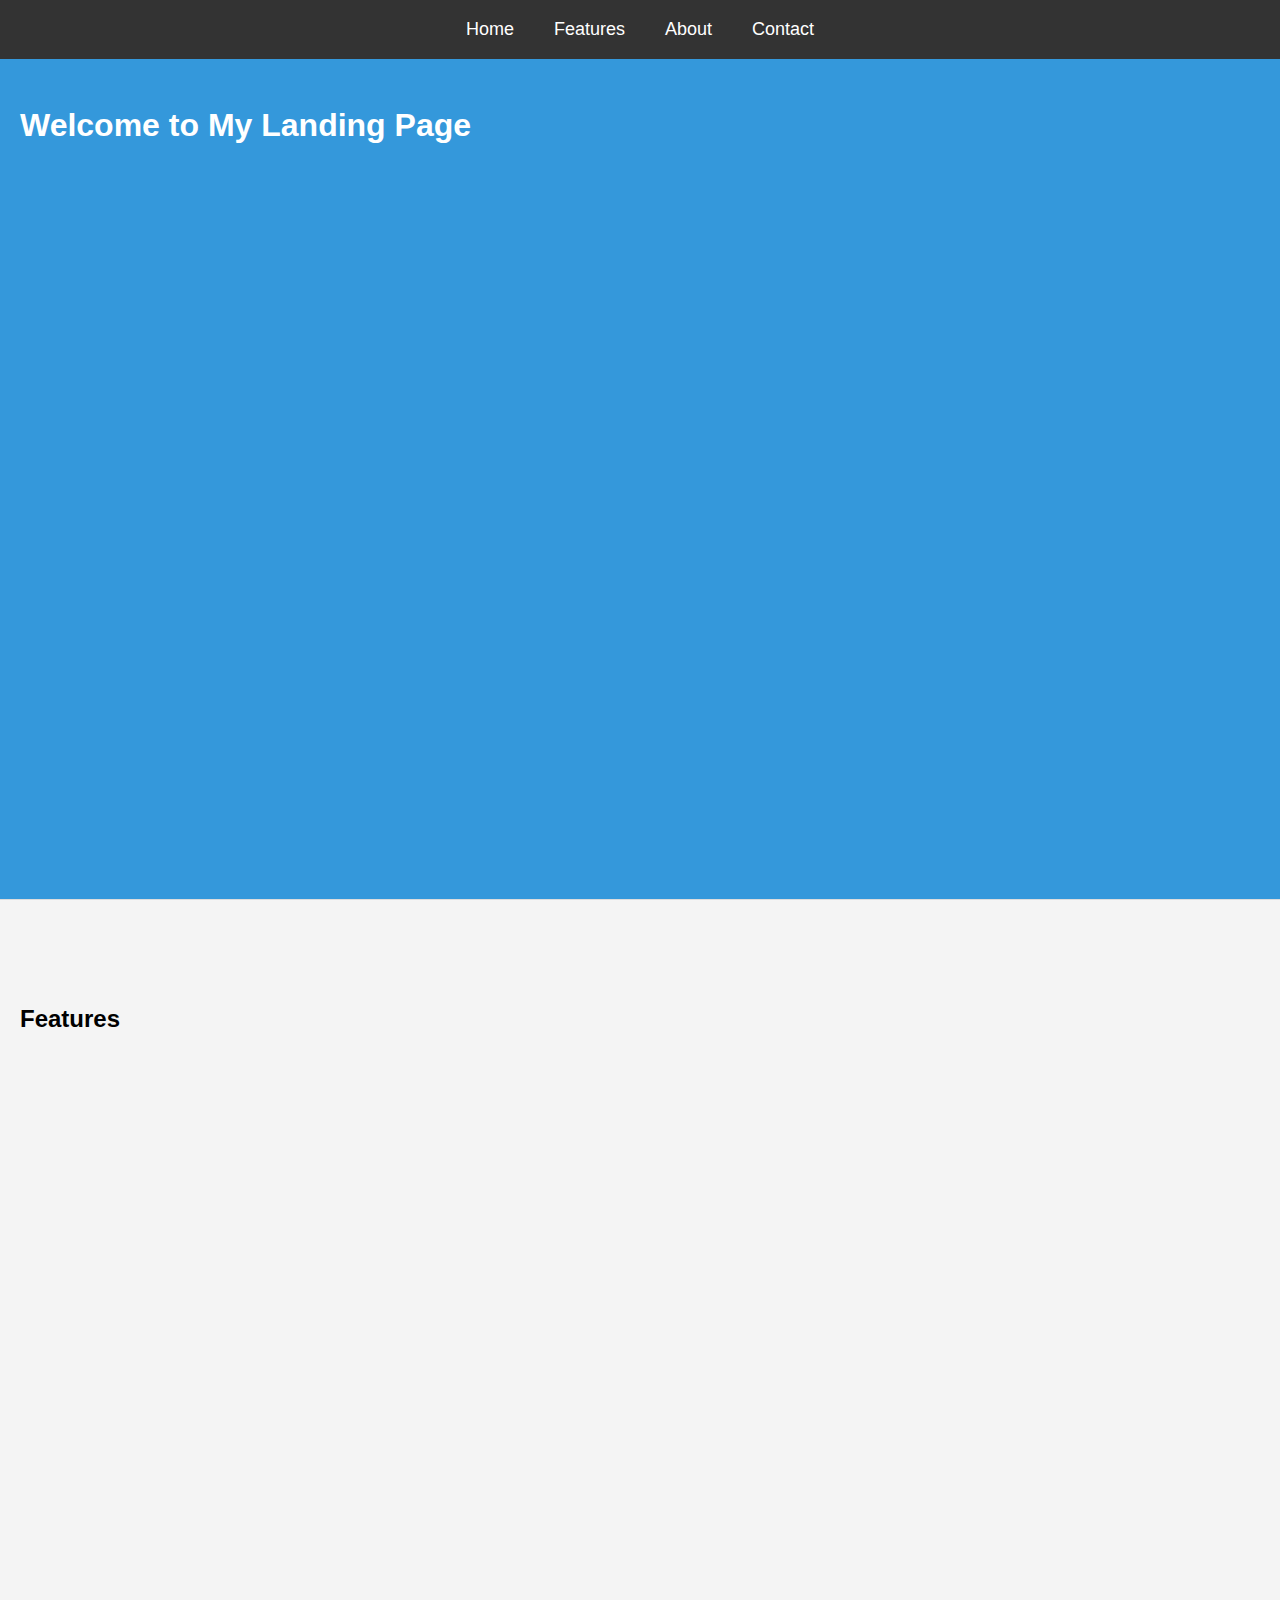
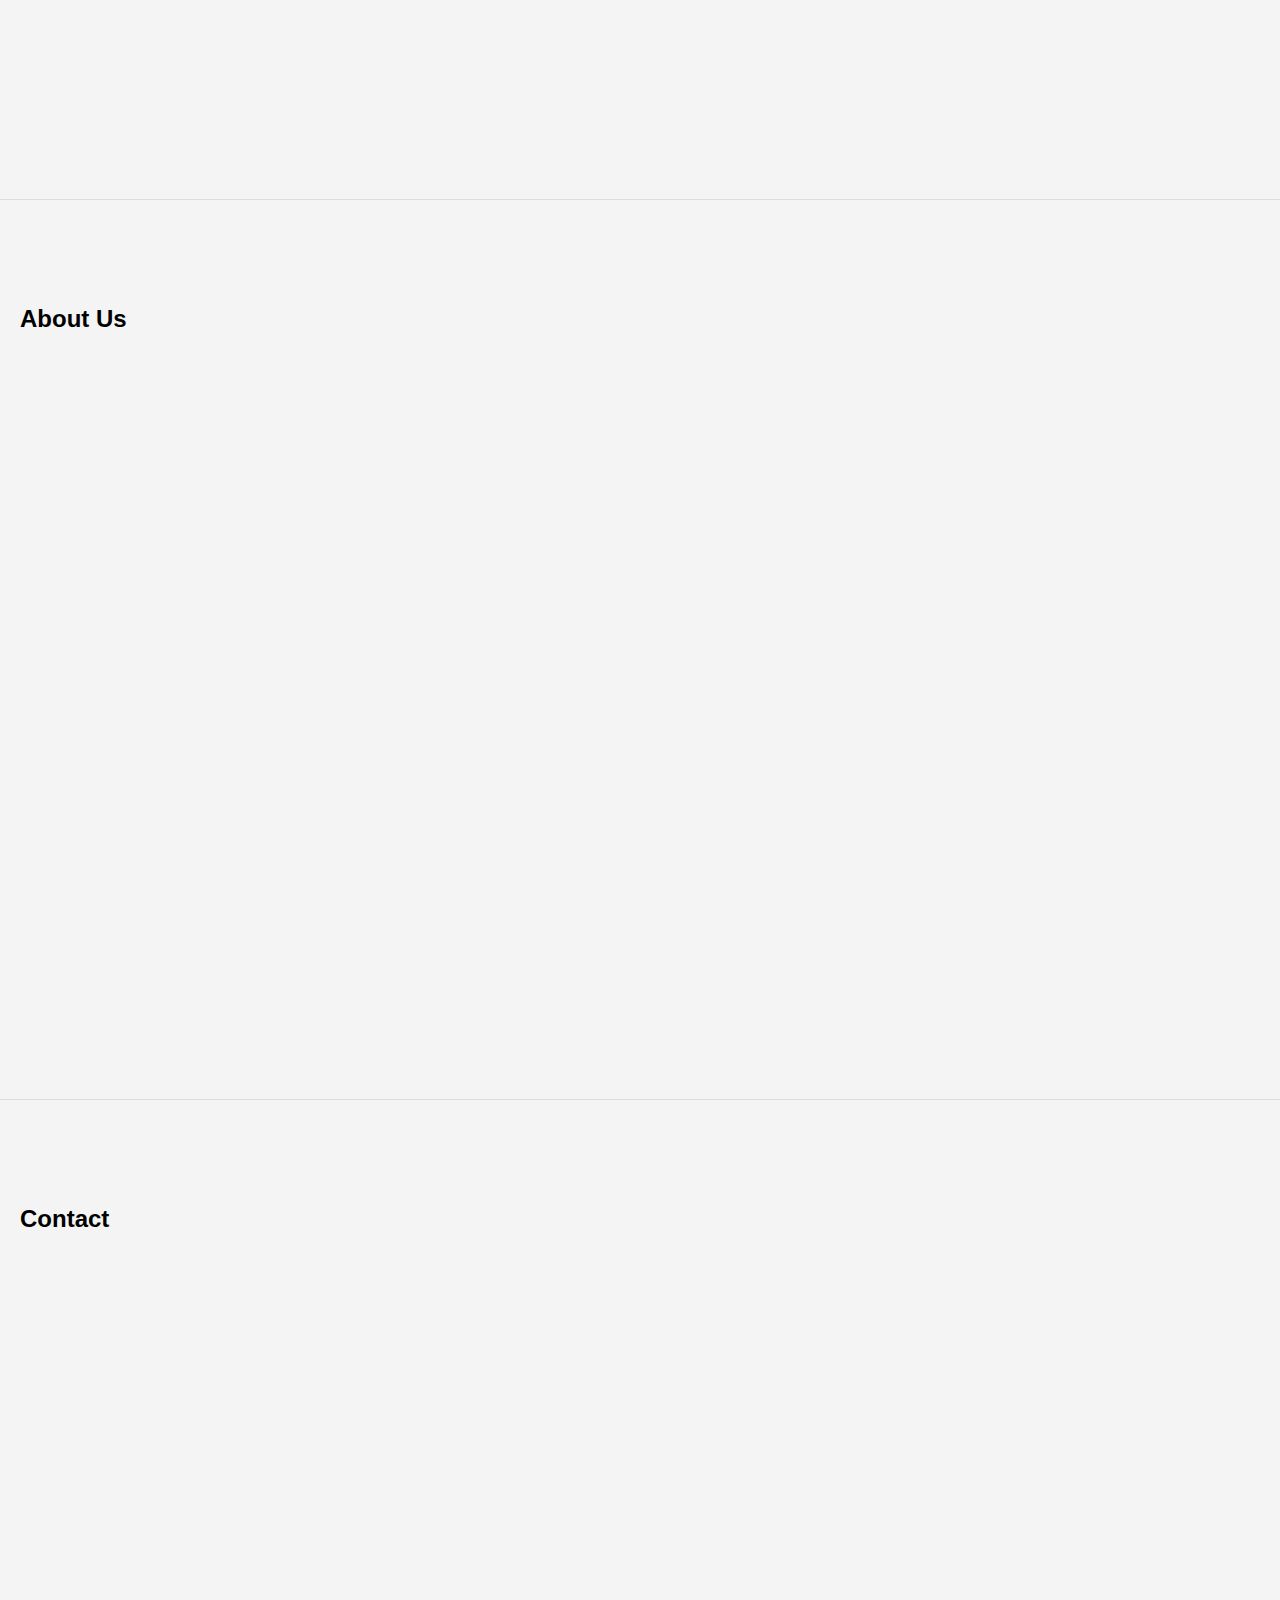
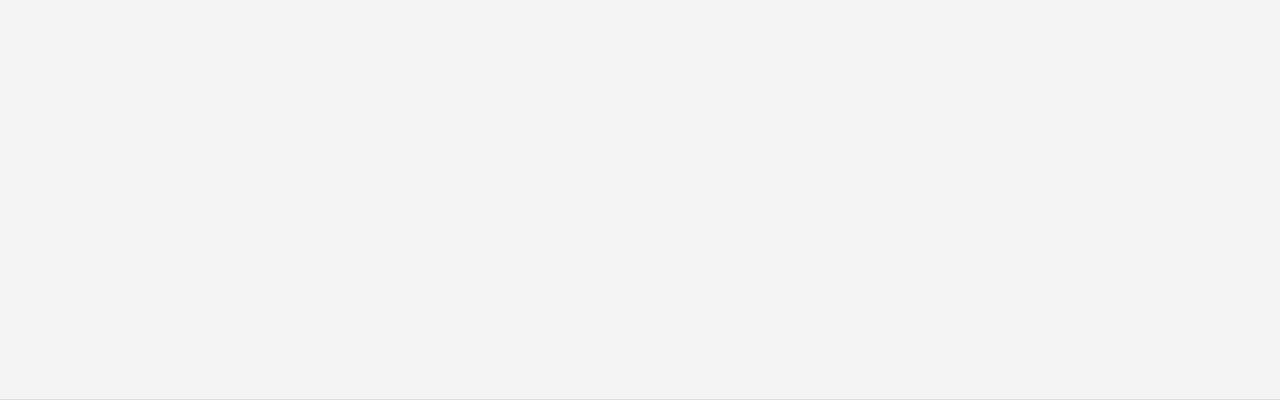
<file: task1/index.html>
<!DOCTYPE html>
<html lang="en">
<head>
  <meta charset="UTF-8">
  <meta name="viewport" content="width=device-width, initial-scale=1.0">
  <title>Responsive Landing Page</title>
  <link rel="stylesheet" href="style.css">
</head>
<body>

  <nav id="navbar">
    <ul>
      <li><a href="#home">Home</a></li>
      <li><a href="#features">Features</a></li>
      <li><a href="#about">About</a></li>
      <li><a href="#contact">Contact</a></li>
    </ul>
  </nav>

  <section id="home">
    <h1>Welcome to My Landing Page</h1>
  </section>
  <section id="features">
    <h2>Features</h2>
  </section>
  <section id="about">
    <h2>About Us</h2>
  </section>
  <section id="contact">
    <h2>Contact</h2>
  </section>

  <script src="script.js"></script>
</body>
</html>
</file>
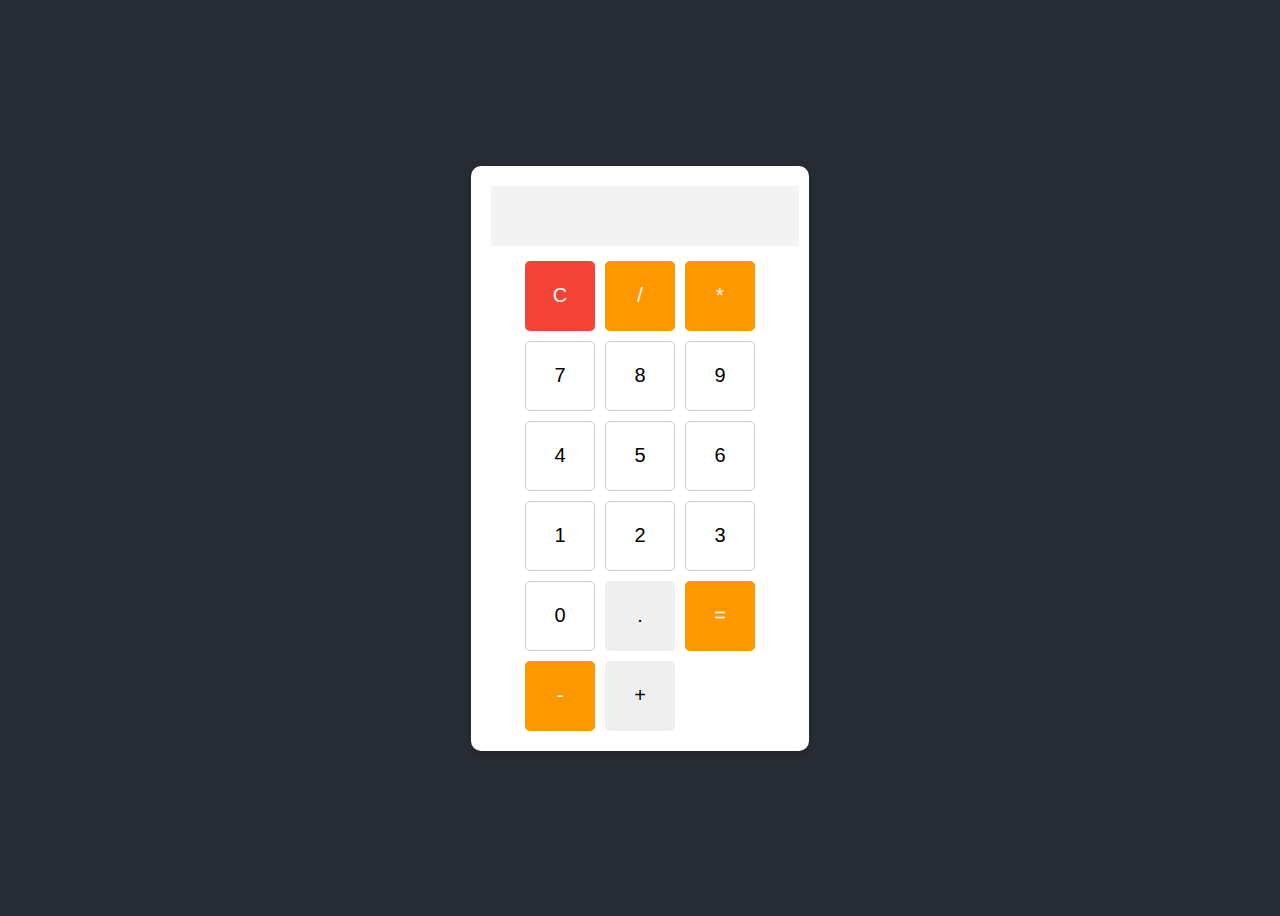
<file: task2/index.html>
<!DOCTYPE html>
<html lang="en">
<head>
    <meta charset="UTF-8">
    <meta name="viewport" content="width=device-width, initial-scale=1.0">
    <title>Calculator</title>
    <link rel="stylesheet" href="style.css">
</head>
<body>
    <div class="calculator">
        <input type="text" id="display" disabled>
        <div class="buttons">
            <button onclick="clearDisplay()">C</button>
            <button onclick="appendToDisplay('/')">/</button>
            <button onclick="appendToDisplay('*')">*</button>

            <button onclick="appendToDisplay('7')">7</button>
            <button onclick="appendToDisplay('8')">8</button>
            <button onclick="appendToDisplay('9')">9</button>

            <button onclick="appendToDisplay('4')">4</button>
            <button onclick="appendToDisplay('5')">5</button>
            <button onclick="appendToDisplay('6')">6</button>

            <button onclick="appendToDisplay('1')">1</button>
            <button onclick="appendToDisplay('2')">2</button>
            <button onclick="appendToDisplay('3')">3</button>

            <button onclick="appendToDisplay('0')">0</button>
            <button onclick="appendToDisplay('.')">.</button>
            <button onclick="calculateResult()">=</button>

            <button onclick="appendToDisplay('-')">-</button>
            <button onclick="appendToDisplay('+')">+</button>
        </div>
    </div>
    <script src="script.js"></script>
</body>
</html>
</file>
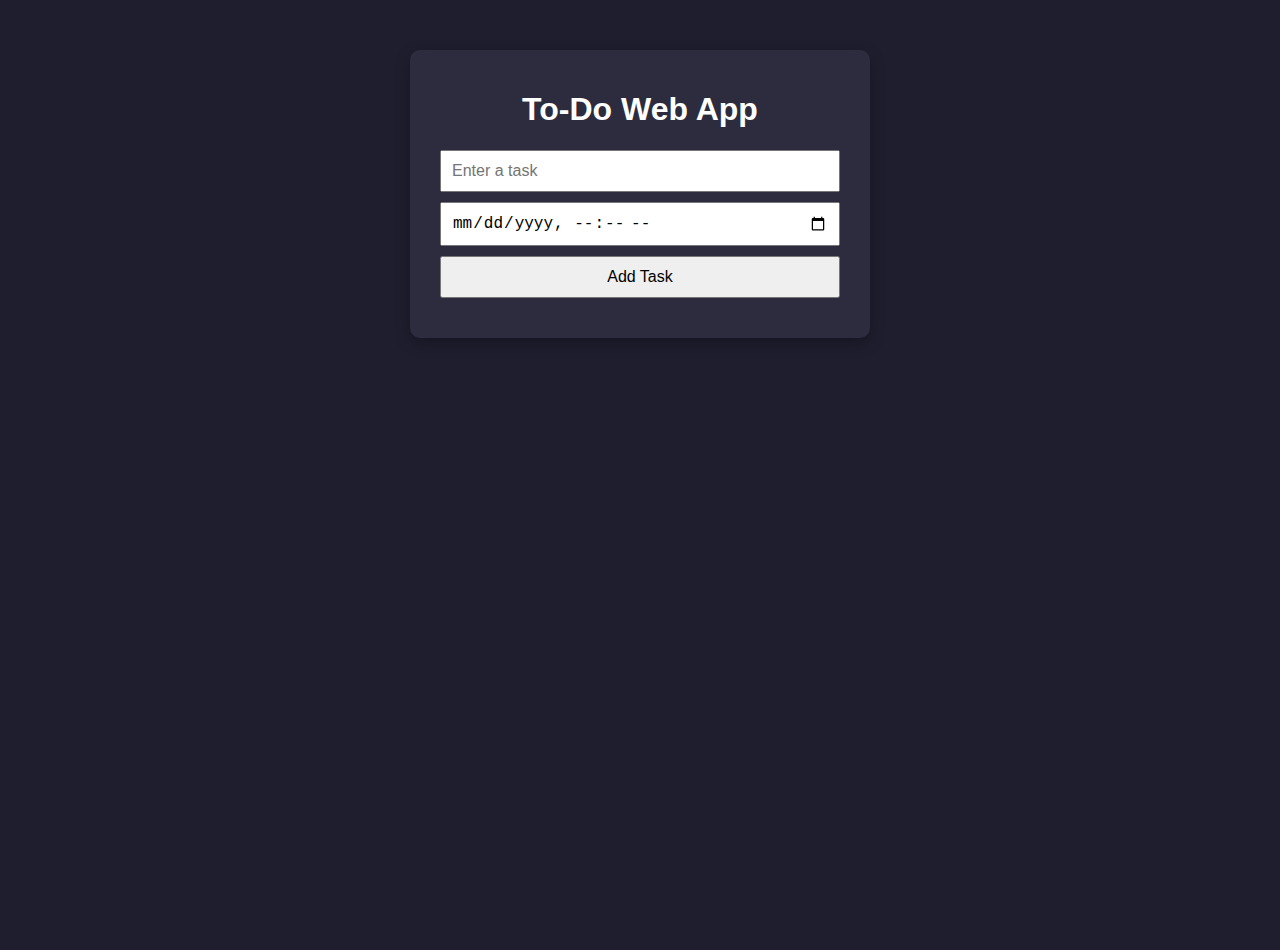
<file: task4/index.html>
<!DOCTYPE html>
<html lang="en">
<head>
  <meta charset="UTF-8" />
  <meta name="viewport" content="width=device-width, initial-scale=1.0" />
  <title>To-Do App</title>
  <link rel="stylesheet" href="style.css" />
</head>
<body>
  <div class="container">
    <h1>To-Do Web App</h1>
    <form id="task-form">
      <input type="text" id="task-input" placeholder="Enter a task" required />
      <input type="datetime-local" id="task-datetime" required />
      <button type="submit">Add Task</button>
    </form>
    <ul id="task-list"></ul>
  </div>
  <script src="script.js"></script>
</body>
</html>
</file>
<file: task1/style.css>
* {
    margin: 0;
    padding: 0;
    box-sizing: border-box;
  }
  
  body {
    font-family: 'Arial', sans-serif;
    line-height: 1.6;
  }
  
  nav {
    position: fixed;
    top: 0;
    width: 100%;
    background-color: #333;
    padding: 15px 0;
    transition: background-color 0.3s ease;
    z-index: 1000;
  }
  
  nav.scrolled {
    background-color: #222; /* Darker shade on scroll */
  }
  
  nav ul {
    display: flex;
    justify-content: center;
    list-style: none;
  }
  
  nav ul li {
    margin: 0 20px;
  }
  
  nav ul li a {
    color: white;
    text-decoration: none;
    font-size: 18px;
    transition: color 0.3s;
  }
  
  nav ul li a:hover {
    color: #f39c12; /* Highlight on hover */
  }
  
  section {
    padding: 100px 20px;
    min-height: 100vh;
    background-color: #f4f4f4;
    border-bottom: 1px solid #ddd;
  }
  
  #home {
    background: #3498db;
    color: white;
  }
</file>
<file: task2/style.css>
body {
    display: flex;
    justify-content: center;
    align-items: center;
    height: 100vh;
    background-color: #282c34; /* Dark background */
}

.calculator {
    background-color: #ffffff; /* White calculator body */
    padding: 20px;
    border-radius: 10px;
    box-shadow: 0 4px 10px rgba(0, 0, 0, 0.2);
    text-align: center;
}

#display {
    width: 100%;
    height: 50px;
    font-size: 22px;
    text-align: right;
    margin-bottom: 15px;
    padding: 5px;
    border: none;
    background-color: #f3f3f3;
    color: #333;
}

.buttons {
    display: grid;
    grid-template-columns: repeat(3, 70px);
    gap: 10px;
    justify-content: center;
}

.buttons button {
    width: 70px;
    height: 70px;
    font-size: 20px;
    cursor: pointer;
    border: none;
    border-radius: 5px;
    transition: 0.3s;
}

/* 🏷️ Number buttons in white */
.buttons button:nth-child(4),
.buttons button:nth-child(5),
.buttons button:nth-child(6),
.buttons button:nth-child(7),
.buttons button:nth-child(8),
.buttons button:nth-child(9),
.buttons button:nth-child(10),
.buttons button:nth-child(11),
.buttons button:nth-child(12),
.buttons button:nth-child(13) {
    background-color: #ffffff;
    color: #000;
    border: 1px solid #ccc;
}

.buttons button:nth-child(4):hover,
.buttons button:nth-child(5):hover,
.buttons button:nth-child(6):hover,
.buttons button:nth-child(7):hover,
.buttons button:nth-child(8):hover,
.buttons button:nth-child(9):hover,
.buttons button:nth-child(10):hover,
.buttons button:nth-child(11):hover,
.buttons button:nth-child(12):hover,
.buttons button:nth-child(13):hover {
    background-color: #f3f3f3;
}

/* 🏷️ Special buttons */
.buttons button:nth-child(1) { /* Clear button */
    background-color: #f44336;
    color: white;
}

.buttons button:nth-child(1):hover {
    background-color: #d32f2f;
}

.buttons button:nth-child(2),
.buttons button:nth-child(3),
.buttons button:nth-child(15),
.buttons button:nth-child(16) { /* Operators */
    background-color: #ff9800;
    color: white;
}

.buttons button:nth-child(2):hover,
.buttons button:nth-child(3):hover,
.buttons button:nth-child(15):hover,
.buttons button:nth-child(16):hover {
    background-color: #e68900;
}
</file>
<file: task4/style.css>
body {
    font-family: Arial, sans-serif;
    background: #1e1e2f;
    color: #ffffff;
    display: flex;
    justify-content: center;
    align-items: flex-start;
    height: 100vh;
    padding-top: 50px;
    margin: 0;
  }
  
  .container {
    background: #2c2c3e;
    padding: 20px 30px;
    border-radius: 10px;
    width: 400px;
    box-shadow: 0 5px 15px rgba(0,0,0,0.3);
  }
  
  h1 {
    text-align: center;
  }
  
  form {
    display: flex;
    flex-direction: column;
    gap: 10px;
  }
  
  input, button {
    padding: 10px;
    font-size: 16px;
  }
  
  #task-list {
    list-style-type: none;
    padding: 0;
    margin-top: 20px;
  }
  
  .task {
    display: flex;
    justify-content: space-between;
    align-items: center;
    background: #3d3d5c;
    margin-bottom: 10px;
    padding: 10px;
    border-radius: 5px;
  }
  
  .task.completed span {
    text-decoration: line-through;
    color: gray;
  }
  
  .task-actions button {
    margin-left: 5px;
    font-size: 14px;
  }
</file>
